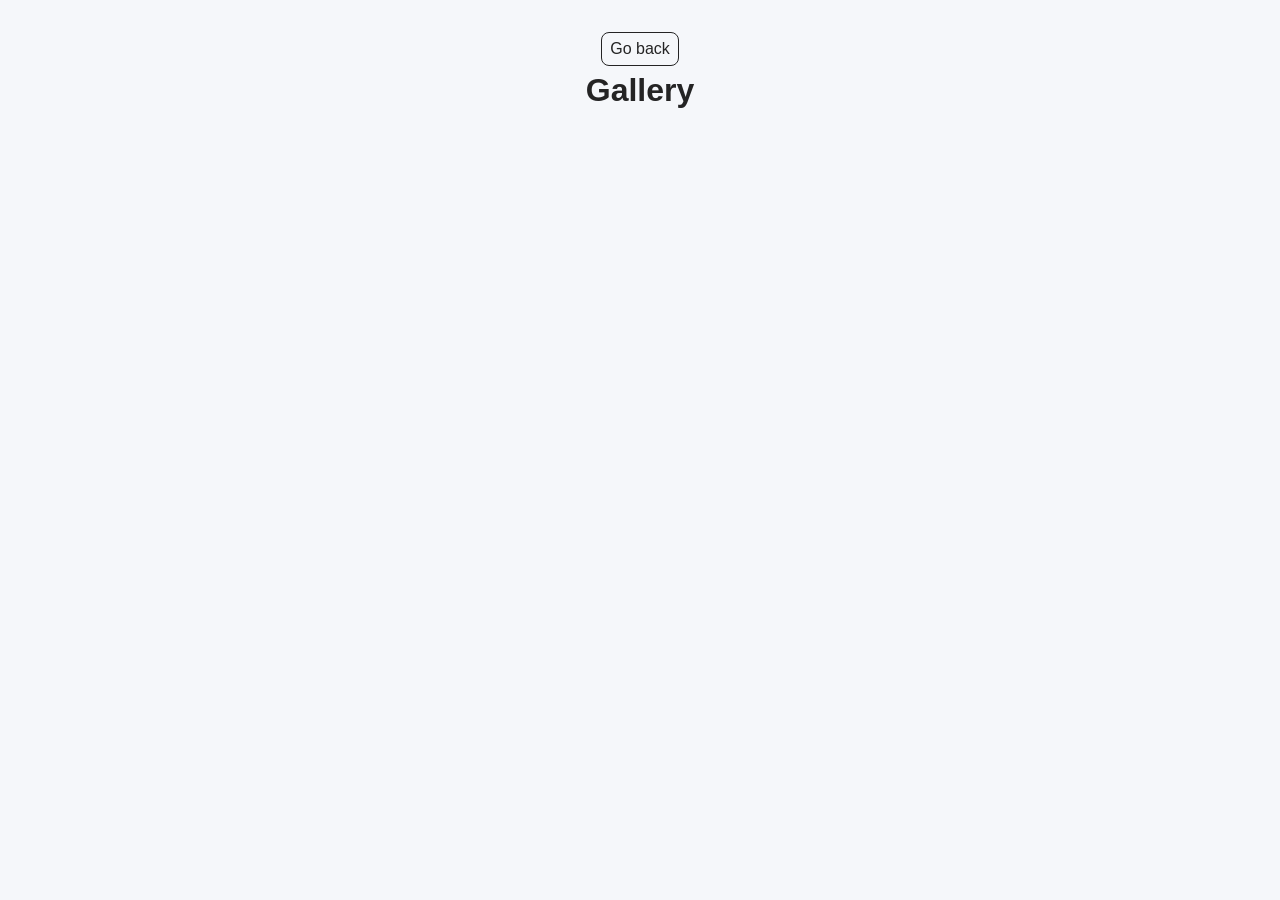
<file: src/1-gallery.html>
<!doctype html>
<html lang="en">
  <head>
    <meta charset="UTF-8" />
    <meta http-equiv="X-UA-Compatible" content="IE=edge" />
    <meta name="viewport" content="width=device-width, initial-scale=1.0" />
    <title>Gallery</title>
    <link rel="stylesheet" href="./css/styles.css" />
  </head>
  <body>
    <main>
      <div class="container">
        <a class="back-link" href="./index.html">Go back</a>
        <h1 class="main-title">Gallery</h1>
        <ul class="gallery"></ul>
      </div>
    </main>

    <script type="module" src="./js/1-gallery.js"></script>
  </body>
</html>
</file>
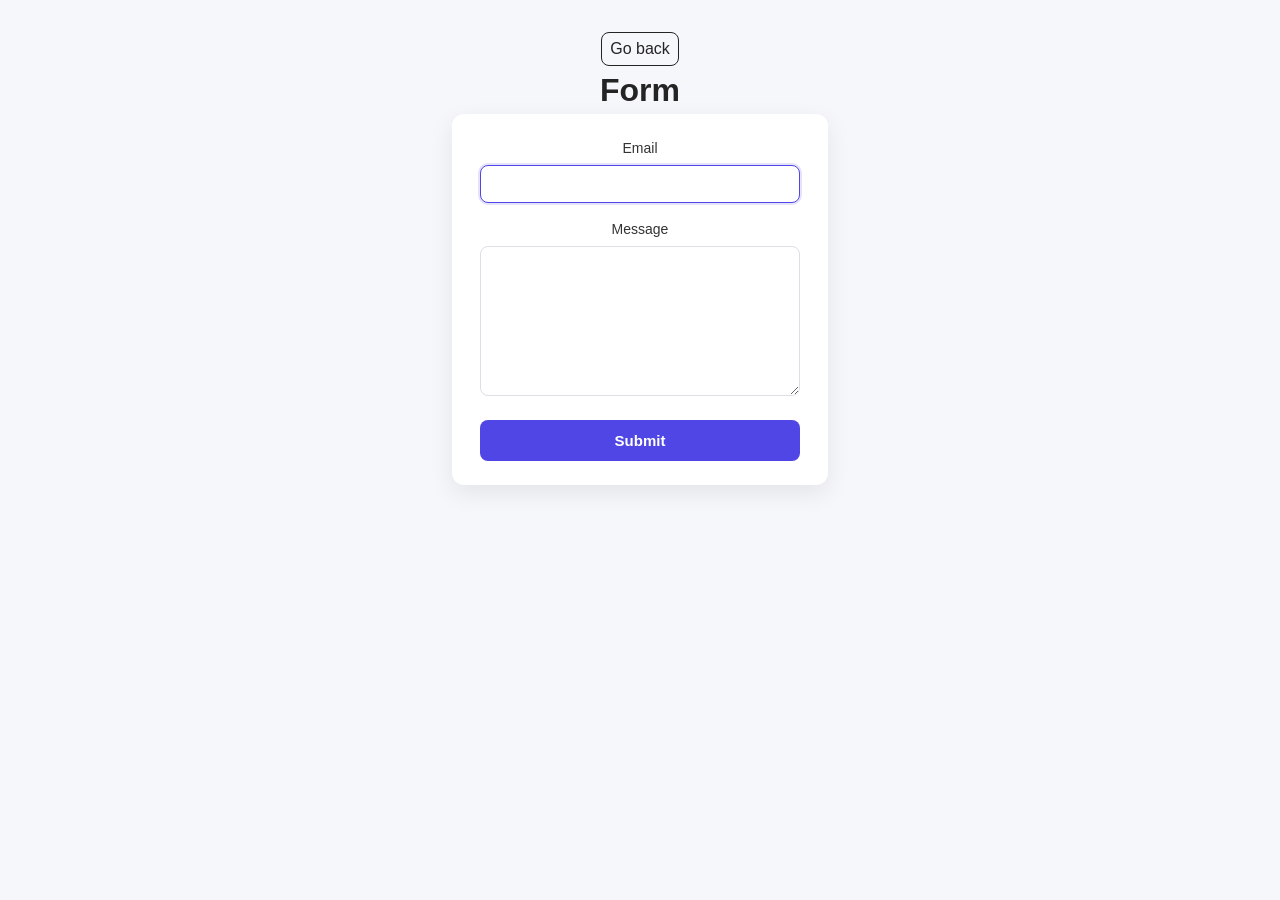
<file: src/2-form.html>
<!doctype html>
<html lang="en">
  <head>
    <meta charset="UTF-8" />
    <meta http-equiv="X-UA-Compatible" content="IE=edge" />
    <meta name="viewport" content="width=device-width, initial-scale=1.0" />
    <title>Form</title>
    <link rel="stylesheet" href="./css/styles.css" />
  </head>
  <body>
    <main>
      <div class="container">
        <a class="back-link" href="./index.html">Go back</a>
        <h1 class="main-title">Form</h1>
        <form class="feedback-form" autocomplete="off">
          <label>
            Email
            <input type="email" name="email" autofocus />
          </label>
          <label>
            Message
            <textarea name="message" rows="8"></textarea>
          </label>
          <button type="submit">Submit</button>
        </form>
      </div>
    </main>

    <script type="module" src="./js/2-form.js"></script>
  </body>
</html>
</file>
<file: src/css/styles.css>
/**
  |============================
  | include css partials with
  | default @import url()
  |============================
*/
/* Common styles */
@import url('./reset.css');
@import url('./base.css');
@import url('./container.css');
@import url('./animations.css');

/* Sections style */
@import url('./header.css');
@import url('./vite-promo.css');
@import url('./badges.css');
@import url('./back-link.css');
@import url('./footer.css');


@import url('./1-gallery.css');
@import url('./2-form.css');
</file>
